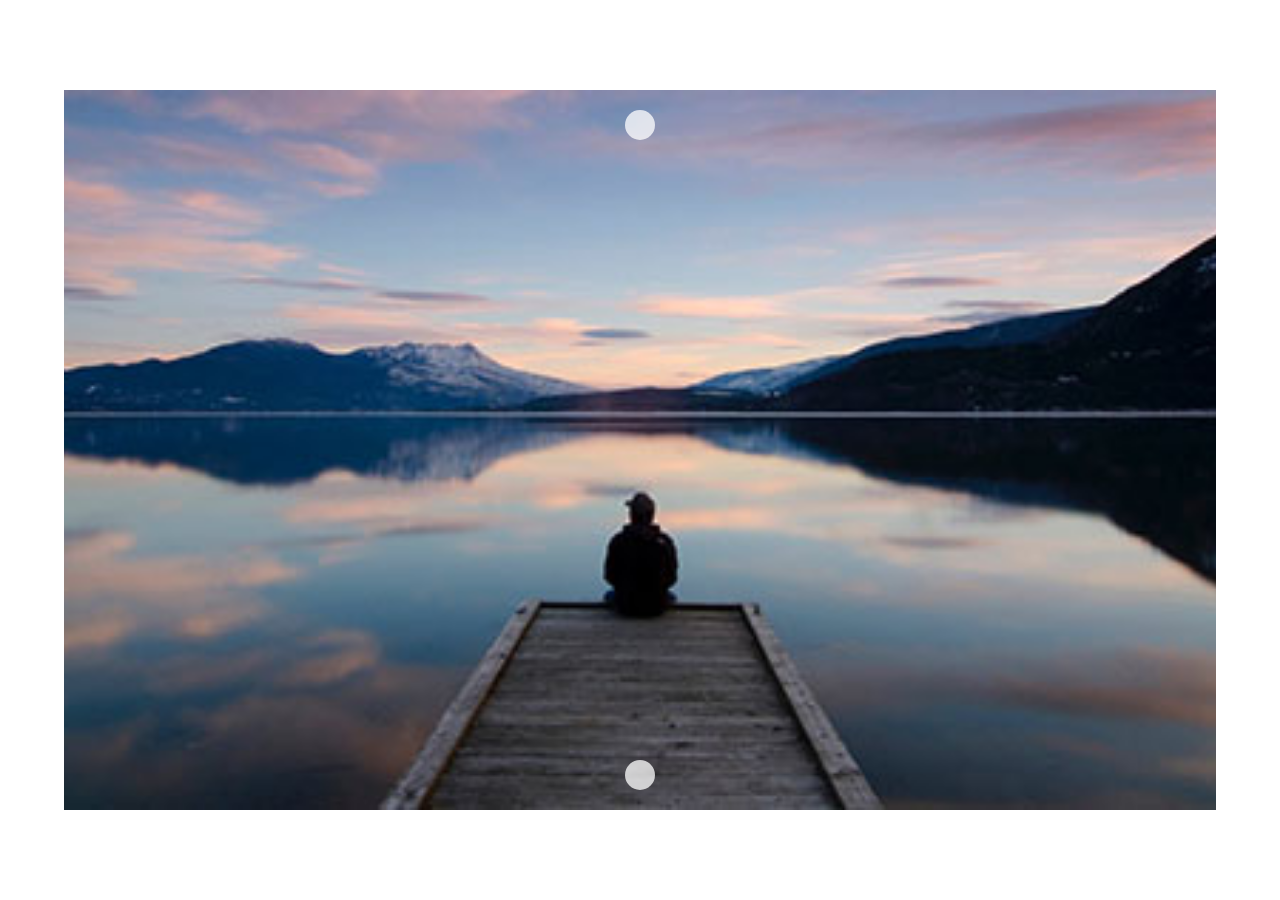
<file: milestone1/index.html>
<!DOCTYPE html>
<html lang="en">
<head>
  <meta charset="UTF-8">
  <meta http-equiv="X-UA-Compatible" content="IE=edge">
  <meta name="viewport" content="width=device-width, initial-scale=1.0">
  <link rel='stylesheet' href='https://cdnjs.cloudflare.com/ajax/libs/font-awesome/6.2.0/css/all.min.css' integrity='sha512-xh6O/CkQoPOWDdYTDqeRdPCVd1SpvCA9XXcUnZS2FmJNp1coAFzvtCN9BmamE+4aHK8yyUHUSCcJHgXloTyT2A==' crossorigin='anonymous'/>
  <link rel="stylesheet" href="css/style.css">
  <title>Document</title>
</head>
<body>
  <div class="container">
    <div class="slideshow">
      <div class="btn up">
        <i class="fa-solid fa-chevron-up"></i>
      </div>
      <div class="btn down">
        <i class="fa-solid fa-chevron-down"></i>
      </div>
      <div class="gallery">
        <img src="../img/01.jpg" alt="">
      </div>
    </div>
  </div>
  <script src="js/script.js"></script>
</body>
</html>
</file>
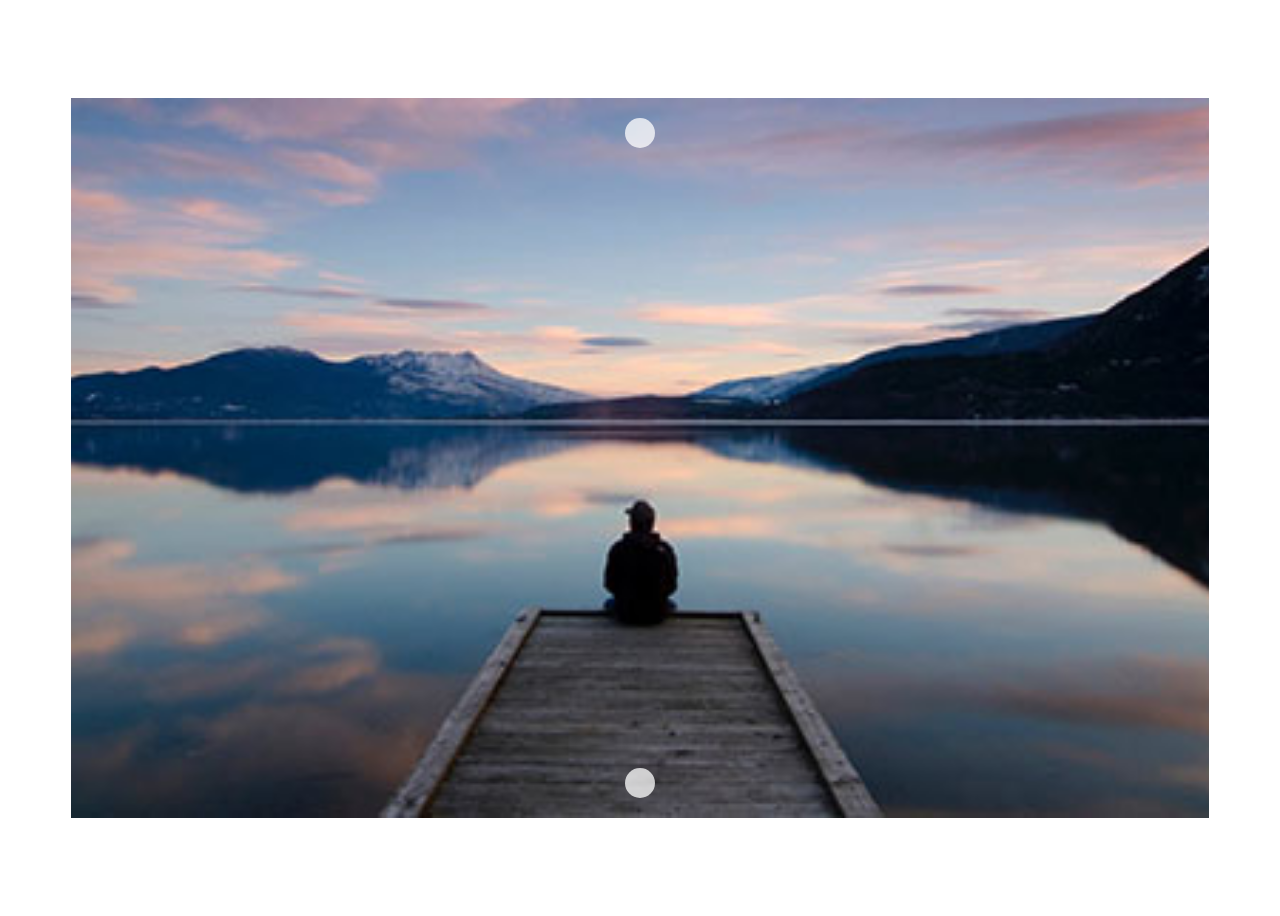
<file: milestone2/index.html>
<!DOCTYPE html>
<html lang="en">
<head>
  <meta charset="UTF-8">
  <meta http-equiv="X-UA-Compatible" content="IE=edge">
  <meta name="viewport" content="width=device-width, initial-scale=1.0">
  <link rel='stylesheet' href='https://cdnjs.cloudflare.com/ajax/libs/font-awesome/6.2.0/css/all.min.css' integrity='sha512-xh6O/CkQoPOWDdYTDqeRdPCVd1SpvCA9XXcUnZS2FmJNp1coAFzvtCN9BmamE+4aHK8yyUHUSCcJHgXloTyT2A==' crossorigin='anonymous'/>
  <link rel="stylesheet" href="css/style.css">
  <title>Document</title>
</head>
<body>
  <div class="container">
    <div class="slideshow">
      <div class="btn up">
        <i class="fa-solid fa-chevron-up"></i>
      </div>
      <div class="btn down">
        <i class="fa-solid fa-chevron-down"></i>
      </div>
      <div class="gallery">
        <!-- <img src="../img/01.jpg" alt=""> -->
      </div>
    </div>
  </div>
  <script src="js/script.js"></script>
</body>
</html>
</file>
<file: milestone1/css/style.css>
*{
  margin: 0;
  padding: 0;
  box-sizing: border-box;
}

.container{
  height: 100vh;
  display: flex;
  justify-content: center;
  align-items: center;
}
.slideshow{
  width: 90%;
  height: 80%;
  position: relative;
}


.gallery{
  width: 100%;
  height: 100%;
}
.btn{
  cursor: pointer;
  position: absolute;
  left: 50%;
  transform: translateX(-50%);
  background-color: rgba(255, 255, 255, .75);
  width: 30px;
  height: 30px;
  border-radius: 50%;
  line-height: 30px;
  text-align: center;
  
}
.btn.up{
  top: 20px;
}
.btn.down{
  bottom: 20px;
}

.gallery img{

  width: 100%;
  height: 100%;
  object-fit: cover;
}
</file>
<file: milestone2/css/style.css>
/* Utils */
.hide-item{
  display: none;
}

.show-item{
  display: block;
}
/* /Utils */
.container{
  height: 100vh;
  display: flex;
  justify-content: center;
  align-items: center;
}
.slideshow{
  width: 90%;
  height: 80%;
  position: relative;
}


.gallery{
  width: 100%;
  height: 100%;
}
.btn{
  cursor: pointer;
  position: absolute;
  left: 50%;
  transform: translateX(-50%);
  background-color: rgba(255, 255, 255, .75);
  width: 30px;
  height: 30px;
  border-radius: 50%;
  line-height: 30px;
  text-align: center;
  
}
.btn.up{
  top: 20px;
}
.btn.down{
  bottom: 20px;
}

.gallery img{

  width: 100%;
  height: 100%;
  object-fit: cover;
}
</file>
